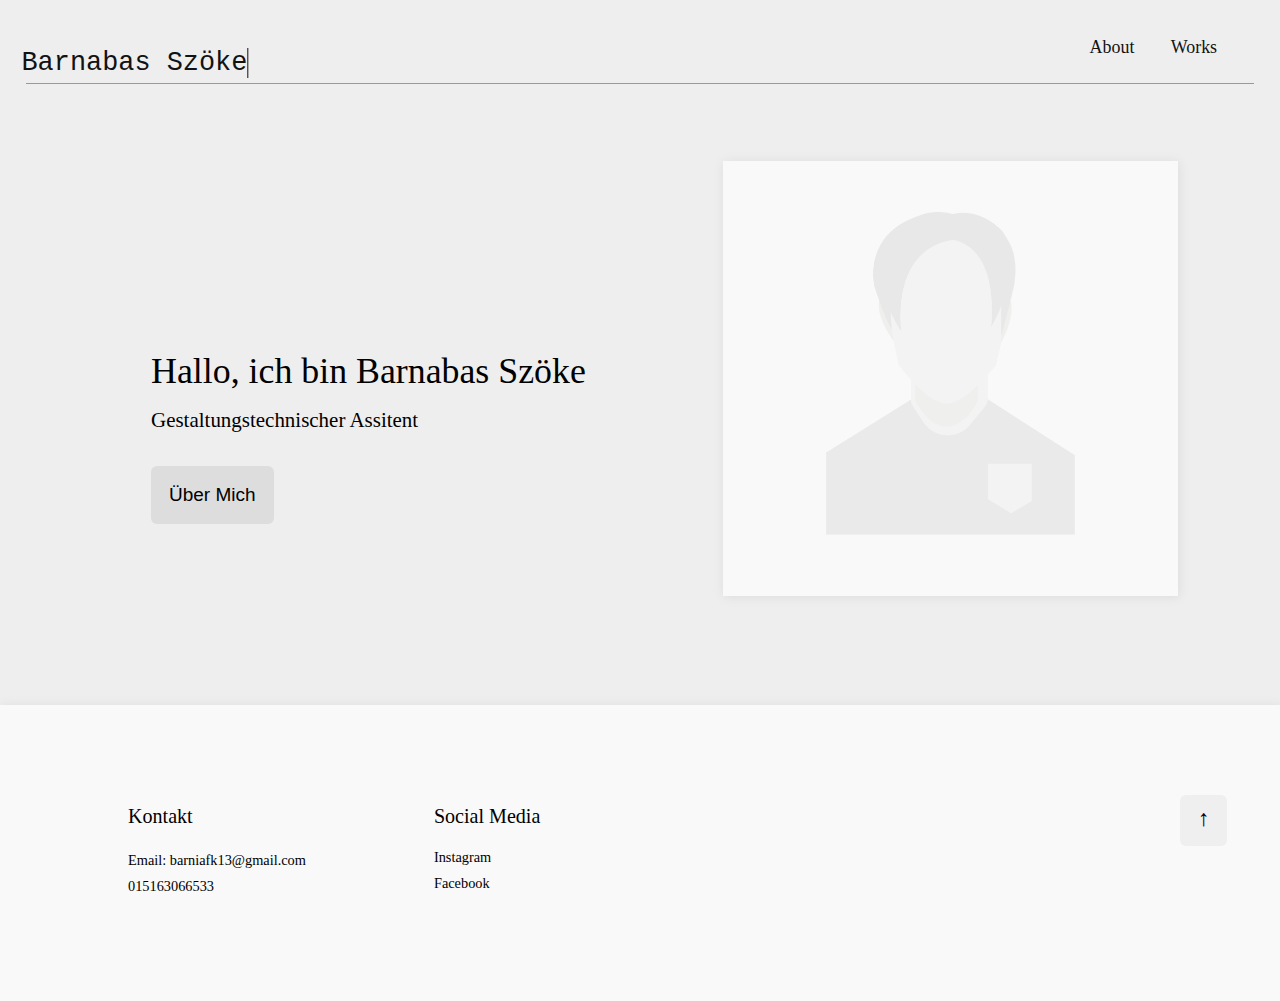
<file: index.html>
<!doctype html>

<html>
    <head>
        <meta charset="utf-8" />
        <link rel="stylesheet" type="text/css" href="css/styles.css" />
        <title>Homepage</title>
        <script type="text/javascript" src="js/main.js"></script>
    </head>

    <body>
        <header>
            <a href="index.html"><h2 data-text="Barnabas Szöke">Barnabas Szöke</h2></a>
            <nav>
                <ul>
                    <li><a href="sides/about.html">About</a></li>
                    <li><a href="sides/works.html">Works</a></li>
                </ul>
            </nav>
        </header>
        <main>
            <article>
                <h1>Hallo, ich bin Barnabas Szöke</h1>
                <h3>Gestaltungstechnischer Assitent</h3>
                </p>
                <a href="sides/about.html"><button>Über Mich</button></a>
            </article>
            <aside class="index_man"><img src="images/graphic_man_02.png" width="150%" >
            </aside>
        </main>
        <footer>
           <div id="footer1"><h6>Kontakt</h6>
            Email: barniafk13@gmail.com
            <br />015163066533</div>
            <div id="footer2"><h6>Social Media</h6>
            Instagram    
            <br />Facebook</div>
            <button onclick="topFunction()" id="myBtn">&#8593</button>
        </footer>
    </body>
</html>
</file>
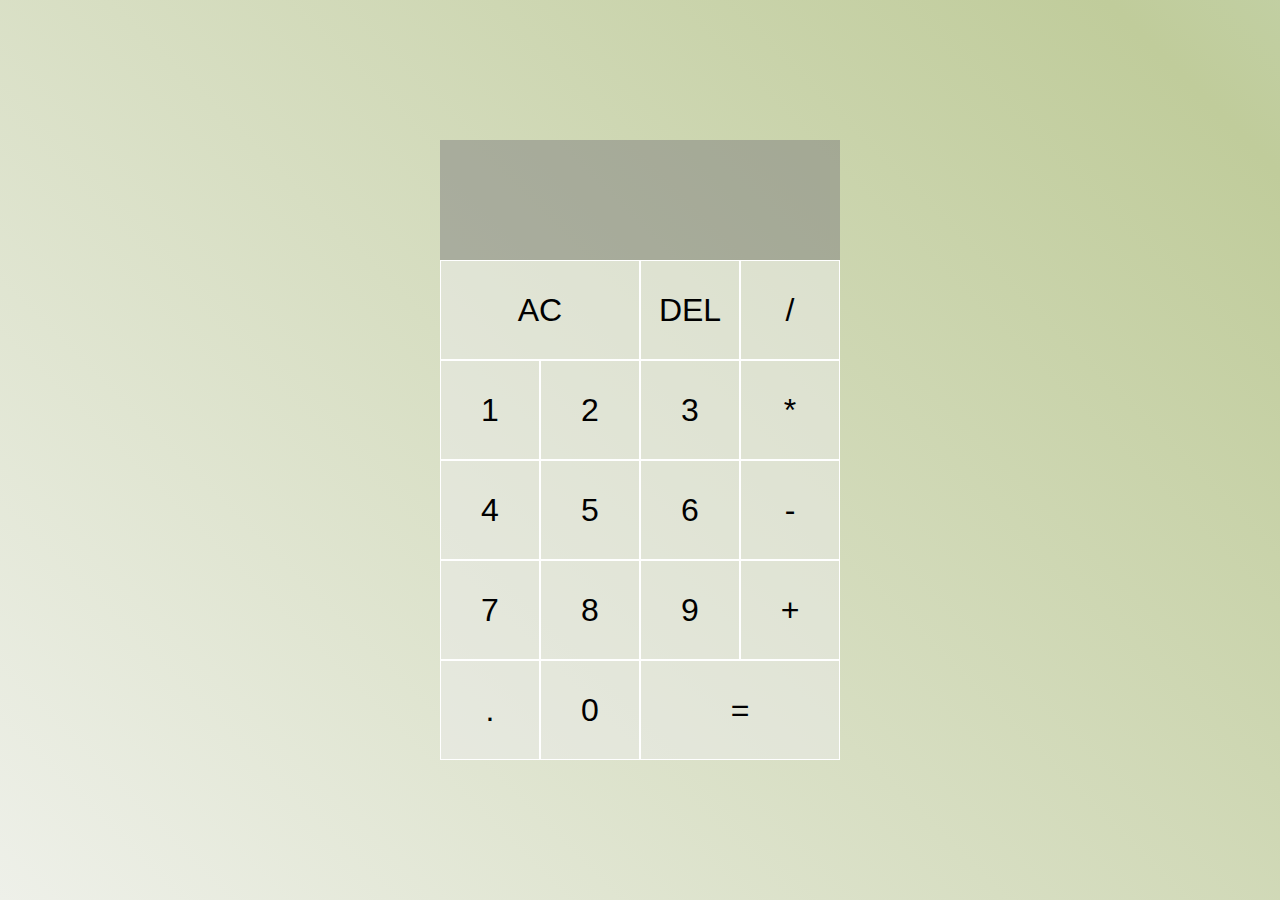
<file: sides/calculator/index.html>
<!DOCTYPE html>
<html lang="en">
<head>
    <meta charset="UTF-8">
    <meta name="viewport" content="width=device-width, initial-scale=1.0">
    <title>Calculator</title>
    <link href="css/styles.css" rel="stylesheet">
    <script src="js/script.js" defer></script>
</head>
<body>
    <div class="calculator-grid">
        <div class="output">
            <div data-ongoing-operand class="ongoing-operand"></div>
            <div data-current-operand class="current-operand"></div>
        </div>
        <button data-all-clear class="two-rows">AC</button>
        <button data-delete>DEL</button>
        <button data-operation>/</button>
        <button data-number>1</button>
        <button data-number>2</button>
        <button data-number>3</button>
        <button data-operation>*</button>
        <button data-number>4</button>
        <button data-number>5</button>
        <button data-number>6</button>
        <button data-operation>-</button>
        <button data-number>7</button>
        <button data-number>8</button>
        <button data-number>9</button>
        <button data-operation>+</button>
        <button data-number>.</button>
        <button data-number>0</button>
        <button data-equals class="two-rows">=</button>
    </div>
</body>
</html>
</file>
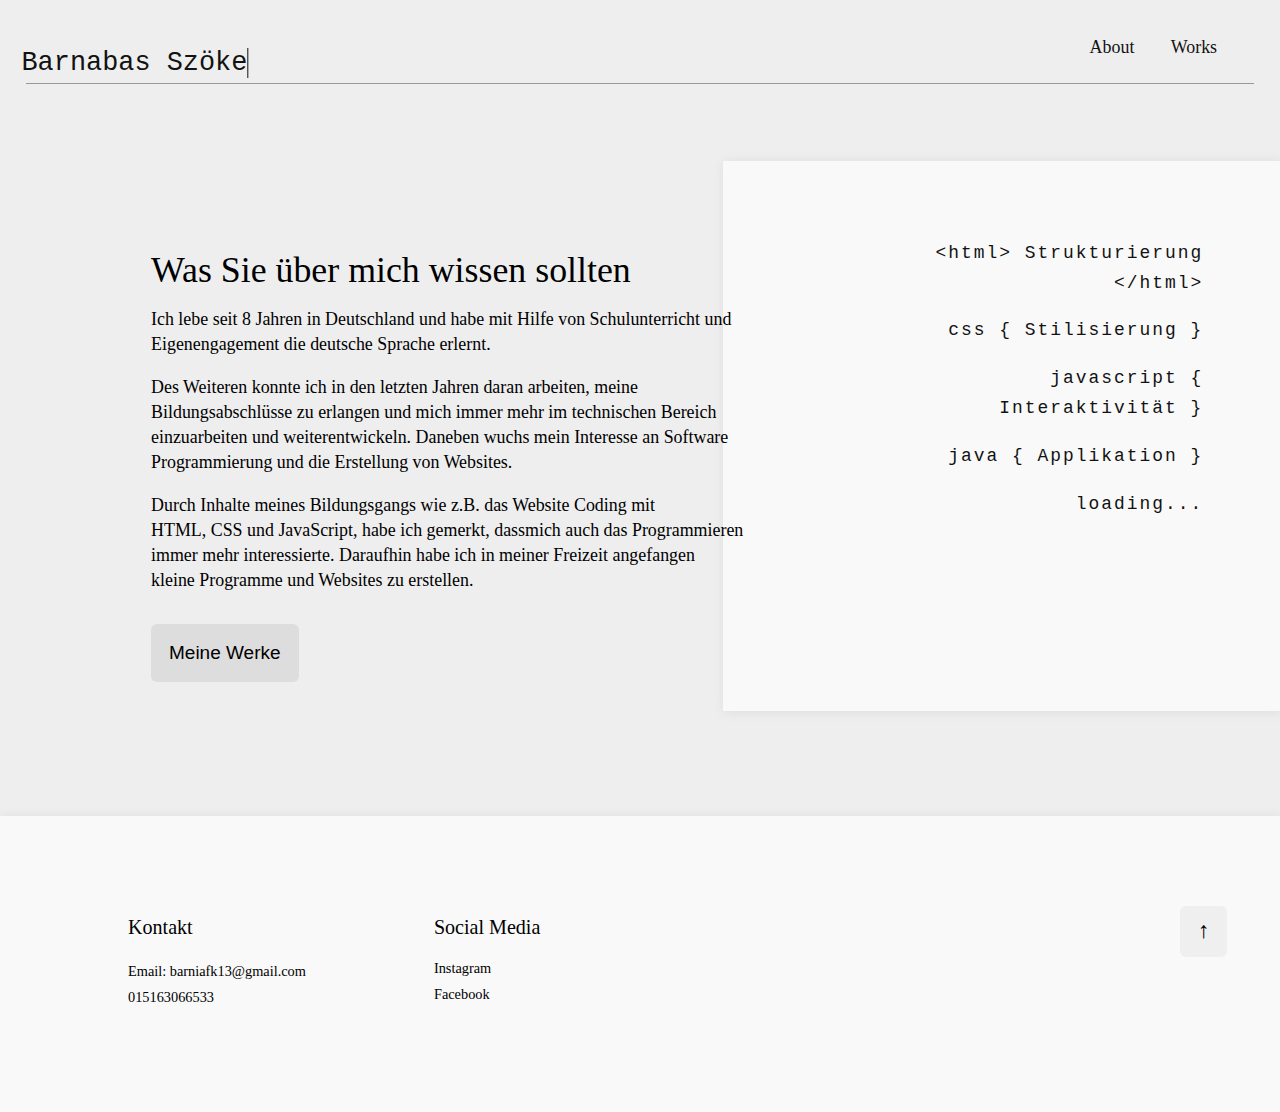
<file: sides/about.html>
<!doctype html>

<html>
    <head>
        <meta charset="utf-8" />
        <link rel="stylesheet" type="text/css" href="../css/styles.css" />
        <title>About</title>
        <script type="text/javascript" src="../js/main.js"></script>
    </head>

    <body>
        <header>
            <a href="../index.html"><h2 data-text="Barnabas Szöke">Barnabas Szöke</h2></a>
            <nav>
                <ul>
                    <li><a href="about.html">About</a></li>
                    <li><a href="works.html">Works</a></li>
                </ul>
            </nav>
        </header>
        <main class="about_main">
            <article class="about_article">
                <h1>Was Sie über mich wissen sollten</h1>
                Ich lebe seit 8 Jahren in Deutschland und habe mit Hilfe von Schulunterricht und
                <br />Eigenengagement die deutsche Sprache erlernt.
                <p>Des Weiteren konnte ich in den letzten Jahren daran arbeiten, meine 
                <br />Bildungsabschlüsse zu erlangen und mich immer mehr im technischen Bereich 
                <br />einzuarbeiten und weiterentwickeln. Daneben wuchs mein Interesse an Software 
                <br />Programmierung und die Erstellung von Websites.</p> 
                <p>Durch Inhalte meines Bildungsgangs wie z.B. das Website Coding mit 
                <br />HTML, CSS und JavaScript, habe ich gemerkt, dassmich auch das Programmieren 
                <br />immer mehr interessierte. Daraufhin habe ich in meiner Freizeit angefangen 
                <br />kleine Programme und Websites zu erstellen.</p><p>
                </p>
                <a href="works.html"><button class="about_button">Meine Werke</button></a>
            </article>
            <aside class="about_aside">&lthtml&gt Strukturierung &lt/html&gt <p>
            </p>css { Stilisierung }<p>
            </p>javascript { Interaktivität }<p>
            </p>java { Applikation }<p>
            </p>loading...
            </aside>
        </main>
        <footer>
           <div id="footer1"><h6>Kontakt</h6>
            Email: barniafk13@gmail.com
            <br />015163066533</div>
            <div id="footer2"><h6>Social Media</h6>
            Instagram    
            <br />Facebook</div>
            <button onclick="topFunction()" id="myBtn">&#8593</button>
        </footer>
    </body>
</html>
</file>
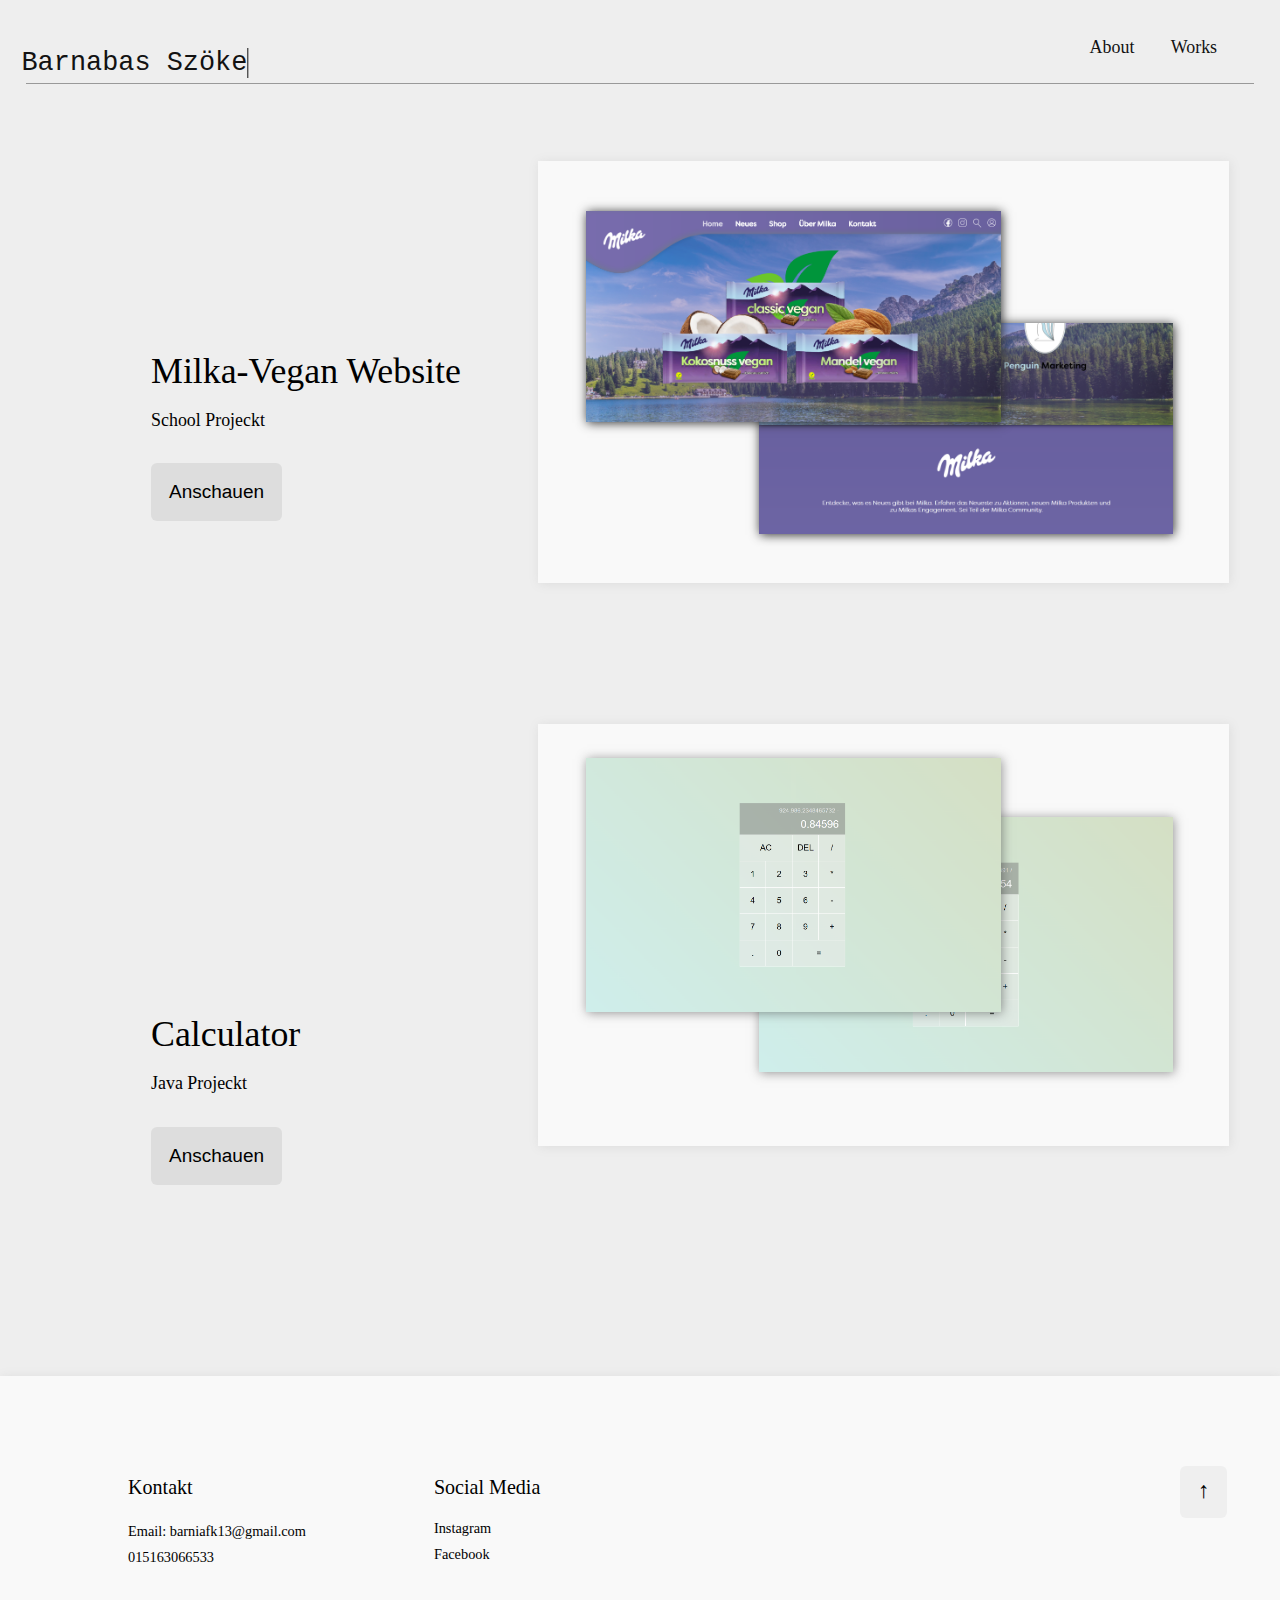
<file: sides/works.html>
<!doctype html>

<html>
    <head>
        <meta charset="utf-8" />
        <link rel="stylesheet" type="text/css" href="../css/styles.css" />
        <title>Works</title>
        <script type="text/javascript" src="../js/main.js"></script>
    </head>

    <body>
        <header>
            <a href="../index.html"><h2 data-text="Barnabas Szöke">Barnabas Szöke</h2></a>
            <nav>
                <ul>
                    <li><a href="about.html">About</a></li>
                    <li><a href="works.html">Works</a></li>
                </ul>
            </nav>
        </header>
        <main>
            <article>
                <h1>Milka-Vegan Website</h1>
                School Projeckt<p>
                </p>
                <a href="milka.html"><button class="works_button">Anschauen</button></a>
            </article>
            <aside class="works_aside"><img class="img_one" src="../images/milka_01.png" width="100%" />
                <img class="img_two" src="../images/milka_02.png" width="100%" />
            </aside>
            <article>
                <h1>Calculator</h1>
                Java Projeckt<p>
                </p>
                <a href="calculator/index.html"><button class="works_button_02">Anschauen</button></a>
            </article>
            <aside class="works_aside_02"><img class="img_one_2" src="../images/calculator_01.png" width="100%" />
                <img class="img_two_2" src="../images/calculator_02.png" width="100%" />
            </aside>
        </main>
        <footer>
           <div id="footer1"><h6>Kontakt</h6>
            Email: barniafk13@gmail.com
            <br />015163066533</div>
            <div id="footer2"><h6>Social Media</h6>
            Instagram    
            <br />Facebook</div>
            <button onclick="topFunction()" id="myBtn">&#8593</button>
        </footer>
    </body>
</html>
</file>
<file: css/styles.css>
html{
    font-family: Montserrat;
    font-size: 1.12em;
    scroll-behavior: smooth;
}

body {
    margin: 0;
    width: 100%;
    background-color: #eee;
}

a {
    cursor: pointer;
}

header{
    width: 96%;
    margin-left: 2%;
    margin-top: 1%;
    border-bottom: solid 1px #999;
    display: flex;
    flex-direction: row;
    justify-content: flex-end;
}
header h2{
    top: 4.5%;
    left: 11.5%;
    color: transparent;
    position: absolute;
    transform: translate(-50%, -50%);
}

header h2:before {
    content: attr(data-text);
    position: absolute;
    top: 0;
    left: 0;
    width: 90%;
    height: 100%;
    overflow: hidden;
    color: #121212;
    border-right: 1px solid #121212;
    animation: type 2s steps(15);
    animation-iteration-count: 0.5;
    white-space: nowrap;
}

@keyframes type{
    0%{
        width: 0;
    }

    50%{
        width: 90%;
    }

    100%{
        width: 0;
    }
}



h2{
    font-family: 'Courier New', Courier, monospace;
    font-weight: lighter;
    padding-left: 2%;
}

nav{
    padding-top: 2%;
    padding-bottom: 2%;
    padding-right: 6%;
}

nav ul{
    padding: 0;
    margin: 0;
    display: flex;
    flex-direction: row;
}

nav ul li{
    padding-right: 40%;
    list-style-type: none;
}

nav ul li:last-child{
    padding-right: 0;
}

nav ul li a{
    color: #121212;
    text-decoration: none;
    transition: transform;
}

nav ul li:hover{
    transform: scale(104%);
}

main{
    margin-left: 2%;
    display: flex;
    flex-direction: column;
    height: auto;
    overflow: hidden;
}

.about_main{
    padding-bottom: 10.5%;
}

article{
    padding-top: 20%;
    padding-left: 10%;
    line-height: 25px;
    animation: transitionIn 1.2s;
}

article button{
    cursor: pointer;
    background-color: #ddd;
    border: none;
    padding: 18px;
    margin-top: 1.12%;
    margin-bottom: 16%;
    font-size: 1.06em;
    display: inline-block;
    border-radius: 6px;
    transition: transform .0.5s;
}

.works_button{
    padding: 18px;
    margin-bottom: 20%;
}

.works_button_02{
    padding: 18px;
    margin-bottom: 17%;
}

.about_button{
    margin-bottom: 0;
}

article button:hover{
    transform: scale(104%);
}

.article button a{
    text-decoration: none;
    color: #121212;
}

.about_article {
    padding-top: 12%;
}

h1{
    font-weight: lighter;
}

h3{
    font-weight: lighter;
    padding-top: 0,1%;
}

aside{
    text-align: right;
    background-color: #f9f9f9;
    line-height: 30px;
    letter-spacing: 2px;
    margin-top: 6%;
    margin-left: 54.5%;
    padding-top: 6%;
    padding-right: 6%;
    padding-bottom: 15%;
    padding-left: 14%;
    position: absolute;
    z-index: -1;
    box-shadow: 1px 1px 10px rgb(220, 220, 220);
    color: #121212;
    font-family: Courier New;
    animation: transitionIn 0.75s;
}

@keyframes transitionIn {
    from{
        opacity: 0;
        transform: translateX(-10%);
    }

    to{
        opacity: 1;
        transform: translateX(0);
    }
}

.index_man{
    width: 13%;
    padding-top: 4%;
    padding-left: 8%;
    padding-right: 14.5%;
    padding-bottom: 4%;
}

.works_aside{
    margin-left: 40%;
    padding-right: 40%;
    padding-bottom: 27%;
}

.works_aside_02{
    margin-top: 50%;
    margin-left: 40%;
    padding-right: 40%;
    padding-bottom: 27%;
}

h5{
    line-height: 0;
    letter-spacing: 2px;
    color: #121212;
    font-family: 'Courier New', Courier, monospace;
    font-weight: lighter;
    font-size: 1em;
}

.img_one{
    position: absolute;
    left: 7%;
    top: 12%;
    width: 60%;
    box-shadow: 1px 1px 10px rgb(50, 50, 50);
}

.img_two{
    position: absolute;
    margin-top: 10%;
    width: 60%;
    left: 32%;
    top: 22%;
    box-shadow: 1px 1px 10px rgb(50, 50, 50);
    z-index: -1;
}

.img_one_2{
    position: absolute;
    left: 7%;
    top: 8%;
    width: 60%;
    box-shadow: 1px 1px 10px rgba(50, 50, 50, .50);
}

.img_two_2{
    position: absolute;
    margin-top: 0;
    width: 60%;
    left: 32%;
    top: 22%;
    box-shadow: 1px 1px 10px rgba(50, 50, 50, .50);
    z-index: -1;
}

footer{
    background-color: #f9f9f9;
    font-size: 0.8em;
    transition: 0.2s ease-in-out;
    box-shadow: 1px 1px 10px rgb(220, 220, 220);
    display: flex;
    flex-direction: row;
    line-height: 26px;
}

footer:hover{
    background-color: #fcfcfc;
}

#footer1{
    padding-left: 10%;
    padding-top: 4%;
    padding-bottom: 8%;
}

#footer2{
    padding-left: 10%;
    padding-top: 4%;
    padding-bottom: 8%;
}

h6{
    font-size: 1.4em;
    font-weight: lighter;
    margin-bottom: 10%;
}

#footer2 h6{
    margin-bottom: 14%;
}

footer a{
    margin-left: 40%;
    margin-top: 6%;
    width: 10%;
    height: 1%;
    text-decoration: none;
    color: #121212;
    transition: transform ;
}

footer a:hover{
    transform: scale(104%);
}

footer button{
    cursor: pointer;
    margin-left: 50%;
    margin-top: 7%;
    border: none;
    height: 10%;
    font-size: 1.6em;
    font-weight: lighter;
    font-family: 'Courier New', Courier, monospace;
    padding: 1%;
    padding-left: 1.3%;
    padding-right: 1.3%;
    display: inline-block;
    border-radius: 6px;
    transition: transform;
}

footer button:hover{
    transform: scale(104%);
}

@media (max-width: 575px) {
    nav {
        padding-right: 14%;
    }

    header h2{
        top: 0;
        width: 50%;
    }
    
    header h2:before {
        content: attr(data-text);
        padding-left: 30%;
    }

    article button{
        margin-bottom: 46%;
    } 
    
    footer button{
        margin-left: 3%;
        margin-right: 0;
        margin-top: 18%;
    }

    .works_aside_02{
        margin-top: 96%;
    }

    .works_aside{
        margin-top: 26%;
    }

    .about_aside{
        opacity: 0;
        animation: none;
    }
}

.milkafooter{
    margin-top: 2%;
}

.videomilka{
    margin-top: 3%;
    margin-left: 14%;
    animation: transitionIn 0.9s;
    box-shadow: 0px 0px 10px rgb(95, 95, 95);
    margin-bottom: 2%;
}

@keyframes transitionIn {
    from{
        opacity: 0;
        transform: translateX(-10%);
    }

    to{
        opacity: 1;
        transform: translateX(0);
    }
}
</file>
<file: sides/calculator/css/styles.css>
*, *::before, *::after{
    box-sizing: border-box;
    font-family: sans-serif;
    font-weight: normal;
}

body{
    padding: 0;
    margin: 0;
    background: linear-gradient(-135deg, #d5ddbe, #cfeeeb, #c0cc9b, #eef0e9);
    background-size: 400%;
    animation: gradiant 15s ease infinite;
    height: 100vh;
}

.calculator-grid {
    display: grid;
    justify-content: center;
    align-content: center;
    height: 100%;
    grid-template-columns: repeat(4, 100px);
    grid-template-rows: minmax(120px, auto) repeat(5, 100px);
    animation: transitionIn 0.95s;
}

@keyframes transitionIn {
    from{
        opacity: 0;
        transform: translateX(-5%);
    }

    to{
        opacity: 1;
        transform: translateX(0);
    }
}

.calculator-grid button{
    cursor: pointer;
    font-size: 2rem;
    border: 1px solid white;
    outline: none;
    background-color: rgba(236, 236, 236, .50);
}

.calculator-grid button:hover {
    background-color: rgba(255, 255, 255, 0.5);
}

.two-rows {
    grid-column: span 2;
}

.output {
    grid-column: 1 / -1;
    background-color: rgba(126, 126, 126, 0.5);
    display: flex;
    align-items: flex-end;
    justify-content: space-around;
    flex-direction: column;
    padding: 2%;
    padding-right: 6%;
    padding-left: 8%;
    word-wrap: break-word;
    word-break: break-all;
}

.ongoing-operand {
    color: rgba(250, 250, 250, .70);
    font-size: 140%;
}

.current-operand {
    color: rgba(270, 270, 270, .99);
    font-size: 250%;
}

@keyframes gradiant {
    0% {
        background-position: 0% 50%;
    }
    50% {
        background-position: 100% 50%;
    }
    100% {
        background-position: 0% 50%;
    }
}
</file>
